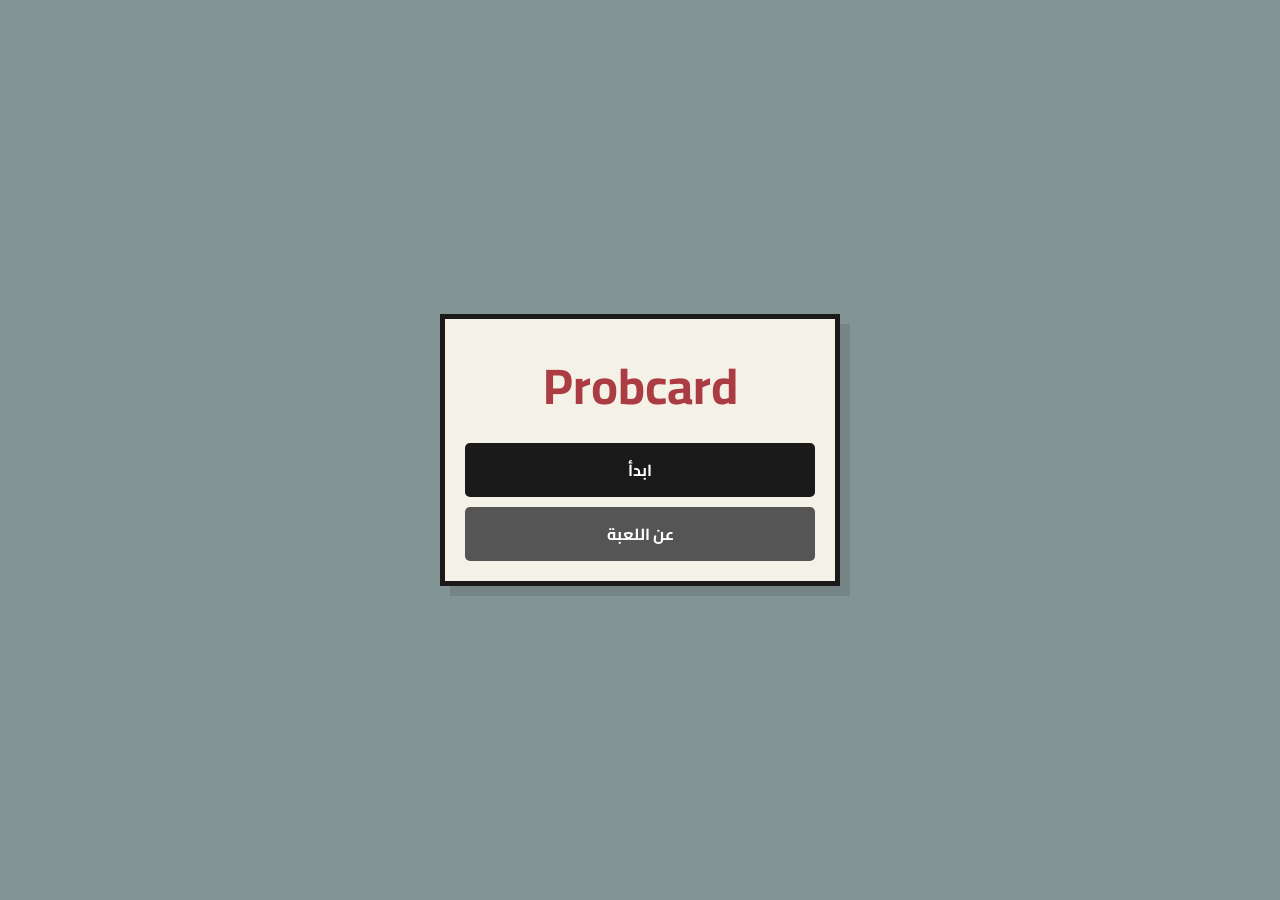
<file: index.html>
<!DOCTYPE html>
<html lang="ar" dir="rtl">
<head>
    <meta charset="UTF-8"><link rel="stylesheet" href="style.css">
    <link href="https://fonts.googleapis.com/css2?family=Cairo:wght@700&display=swap" rel="stylesheet">
</head>
<body>
    <div class="glass-box">
        <h1 style="color:var(--card-red); font-size:50px; margin:0;">Probcard</h1>
        <a href="guide.html" class="btn-nav">ابدأ</a>
        <a href="about.html" class="btn-nav" style="background:#555;">عن اللعبة</a>
    </div>
</body>
</html>
</file>
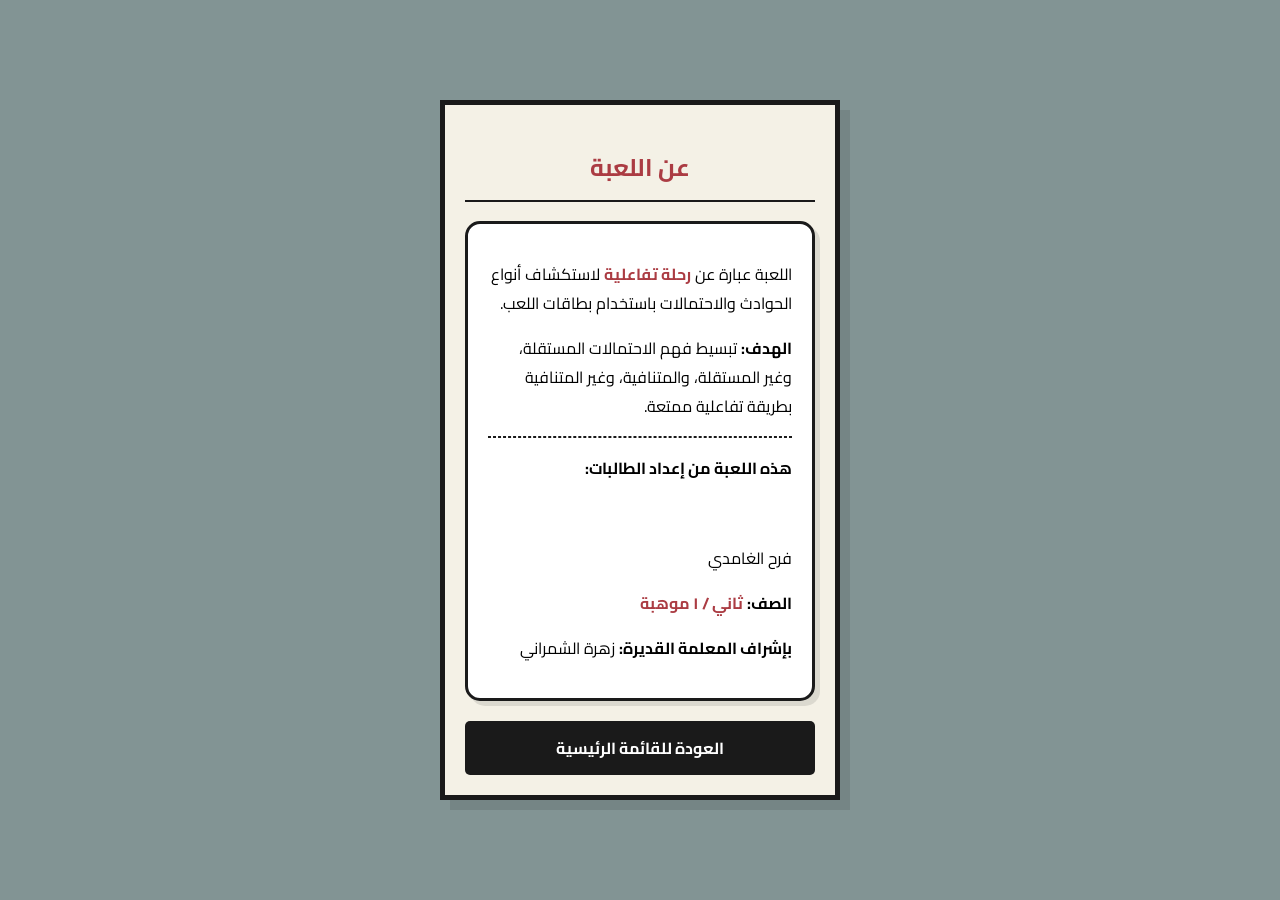
<file: about.html>
<!DOCTYPE html>
<html lang="ar" dir="rtl">
<head>
    <meta charset="UTF-8">
    <meta name="viewport" content="width=device-width, initial-scale=1.0">
    <title>عن اللعبة - Probcard</title>
    <link rel="stylesheet" href="style.css">
    <link href="https://fonts.googleapis.com/css2?family=Cairo:wght@400;700&display=swap" rel="stylesheet">
    <style>
        .about-card {
            text-align: right;
            line-height: 1.8;
            background: white;
            padding: 20px;
            border: 3px solid var(--ink);
            border-radius: 15px;
            margin-top: 15px;
            box-shadow: 5px 5px 0px rgba(0,0,0,0.1);
        }
        .team-list {
            list-style: none;
            padding: 0;
            margin: 10px 0;
        }
        .team-list li {
            position: relative;
            padding-right: 25px;
            margin-bottom: 5px;
        }
        .team-list li::before {
            content: "•";
            color: var(--card-red);
            font-weight: bold;
            position: absolute;
            right: 0;
            font-size: 20px;
        }
        .highlight {
            color: var(--card-red);
            font-weight: bold;
        }
    </style>
</head>
<body>
    <div class="glass-box">
        <h2 style="color:var(--card-red); border-bottom: 2px solid var(--ink); padding-bottom: 10px;">عن اللعبة</h2>
        
        <div class="about-card">
            <p>اللعبة عبارة عن <span class="highlight">رحلة تفاعلية</span> لاستكشاف أنواع الحوادث والاحتمالات باستخدام بطاقات اللعب.</p>
            
            <p><b>الهدف:</b> تبسيط فهم الاحتمالات المستقلة، وغير المستقلة، والمتنافية، وغير المتنافية بطريقة تفاعلية ممتعة.</p>
            
            <hr style="border: 1px dashed var(--ink); margin: 15px 0;">
            
            <p><b>هذه اللعبة من إعداد الطالبات:</b></p><br>
            <p>فرح الغامدي</p>
            
            <p><b>الصف:</b> <span class="highlight">ثاني / ١ موهبة</span></p>
            <p><b>بإشراف المعلمة القديرة:</b> زهرة الشمراني</p>
        </div>

        <a href="index.html" class="btn-nav" style="margin-top: 20px;">العودة للقائمة الرئيسية</a>
    </div>
</body>
</html>
</file>
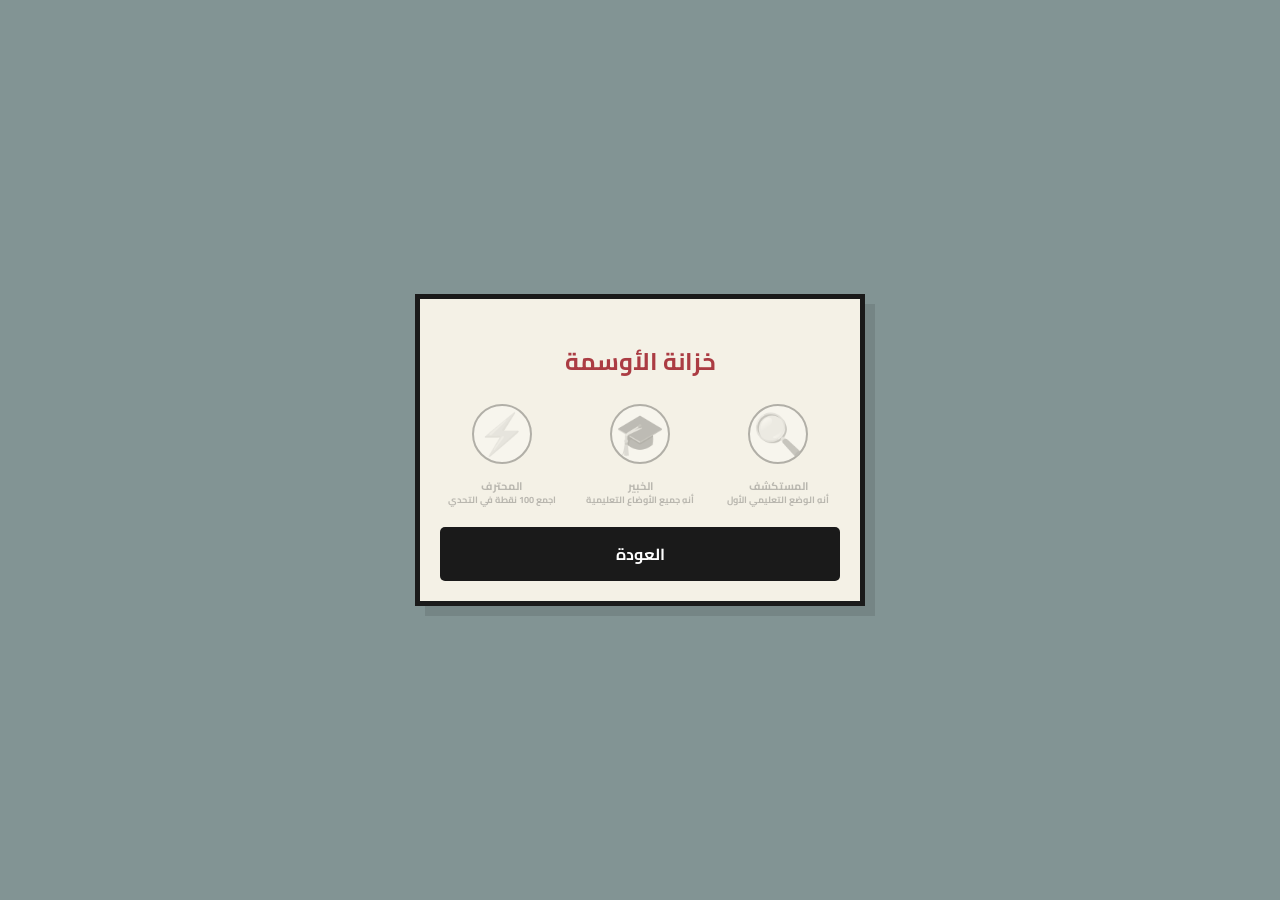
<file: badges.html>
<!DOCTYPE html>
<html lang="ar" dir="rtl">
<head>
    <meta charset="UTF-8">
    <link rel="stylesheet" href="style.css">
    <link href="https://fonts.googleapis.com/css2?family=Cairo:wght@700&display=swap" rel="stylesheet">
</head>
<body>
    <div class="glass-box" style="max-width: 450px;">
        <h2 style="color:var(--card-red);">خزانة الأوسمة</h2>
        
        <div class="badges-grid">
            <div class="badge-item" id="badge-explorer">
                <div class="badge-icon">🔍</div>
                <p class="badge-desc">المستكشف<br><small>أنهِ الوضع التعليمي الأول</small></p>
            </div>

            <div class="badge-item" id="badge-expert">
                <div class="badge-icon">🎓</div>
                <p class="badge-desc">الخبير<br><small>أنهِ جميع الأوضاع التعليمية</small></p>
            </div>

            <div class="badge-item" id="badge-pro">
                <div class="badge-icon">⚡</div>
                <p class="badge-desc">المحترف<br><small>اجمع 100 نقطة في التحدي</small></p>
            </div>
        </div>

        <button class="btn-nav" onclick="history.back()">العودة</button>
    </div>

    <script>
        // دالة للتحقق من الأوسمة المفتوحة وتفعيلها
        window.onload = function() {
            let myBadges = JSON.parse(localStorage.getItem('my_badges') || '[]');
            
            if(myBadges.includes('explorer')) document.getElementById('badge-explorer').classList.add('unlocked');
            if(myBadges.includes('expert')) document.getElementById('badge-expert').classList.add('unlocked');
            if(myBadges.includes('pro')) document.getElementById('badge-pro').classList.add('unlocked');
        }
    </script>
</body>
</html>
</file>
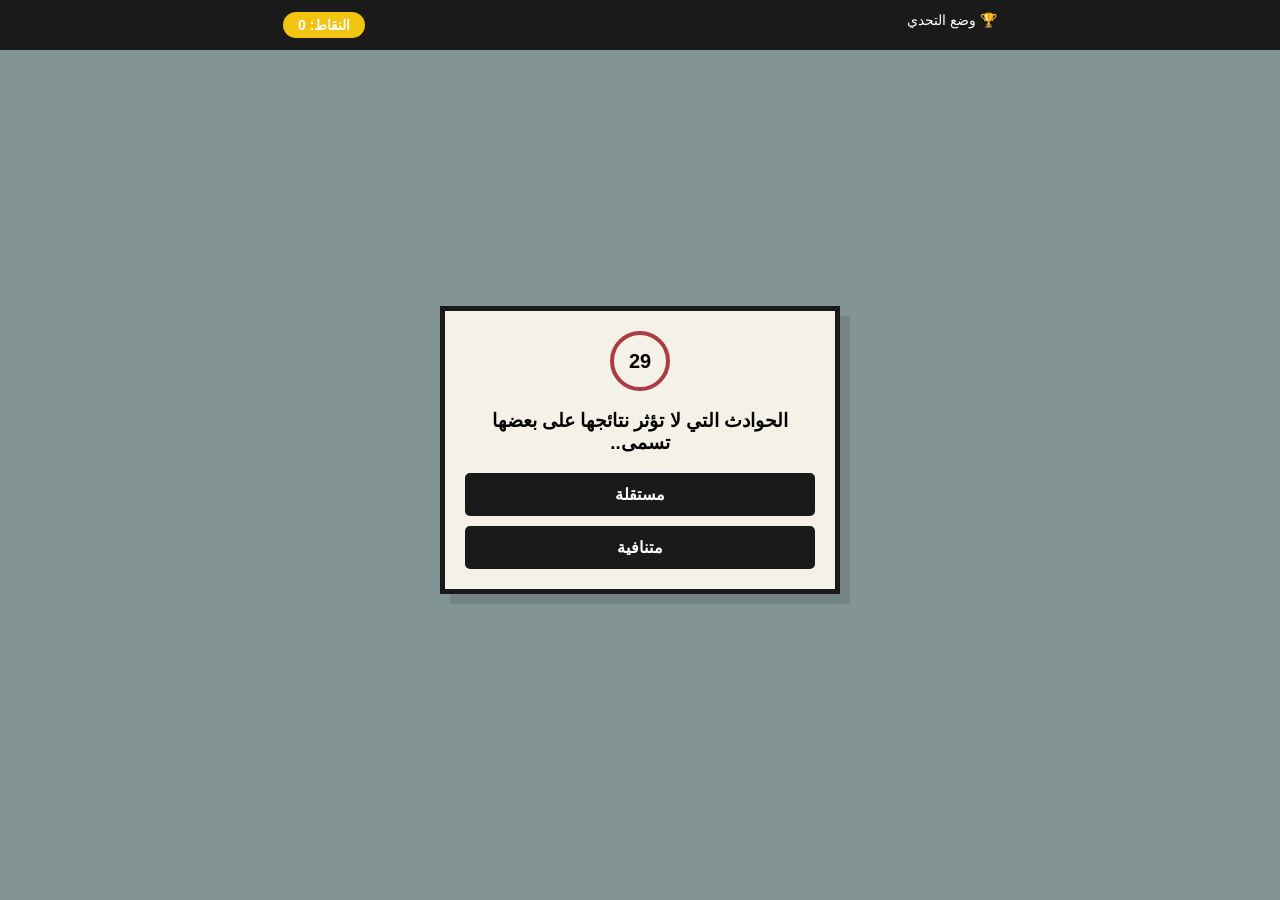
<file: challenge.html>
<!DOCTYPE html>
<html lang="ar" dir="rtl">
<head>
    <meta charset="UTF-8"><link rel="stylesheet" href="style.css">
    <style>
        .timer-circle { width: 60px; height: 60px; border-radius: 50%; border: 4px solid var(--card-red); display: flex; align-items: center; justify-content: center; margin: 0 auto 15px; font-weight: bold; font-size: 20px; }
        .score-badge { background: var(--gold); padding: 5px 15px; border-radius: 20px; font-size: 14px; font-weight: bold; }
    </style>
</head>
<body>
    <div class="top-bar">
        <span>🏆 وضع التحدي</span>
        <span class="score-badge" id="live-score">النقاط: 0</span>
    </div>

    <div class="glass-box">
        <div class="timer-circle" id="timer">30</div>
        <div id="quiz-container">
            <h3 id="question">جاري التحميل...</h3>
            <div id="options"></div>
        </div>
    </div>

    <script>
        let score = 0;
        let timeLeft = 30;
        const questions = [
            { q: "عند سحب كرت دون إرجاعه، هل المقام يقل؟", a: ["نعم", "لا"], c: 0 },
            { q: "ما احتمال سحب كرت أسود من 52 كرت؟", a: ["26/52", "13/52"], c: 0 },
            { q: "الحوادث التي لا تؤثر نتائجها على بعضها تسمى..", a: ["مستقلة", "متنافية"], c: 0 },
            { q: "إذا سحبت كرت (7) ثم أرجعته، هل تتغير فرص السحبة الثانية؟", a: ["نعم", "لا"], c: 1 }
        ];

        function startQuiz() {
            const timerInterval = setInterval(() => {
                timeLeft--;
                document.getElementById('timer').innerText = timeLeft;
                if(timeLeft <= 0) {
                    clearInterval(timerInterval);
                    alert("انتهى الوقت! نقاطك: " + score);
                    location.href = 'modes.html';
                }
            }, 1000);
            showQuestion();
        }

        function showQuestion() {
            const qObj = questions[Math.floor(Math.random() * questions.length)];
            document.getElementById('question').innerText = qObj.q;
            document.getElementById('options').innerHTML = "";
            qObj.a.forEach((opt, i) => {
                const btn = document.createElement('button');
                btn.className = "btn-nav";
                btn.innerText = opt;
                btn.onclick = () => {
                    if(i === qObj.c) score += 20;
                    document.getElementById('live-score').innerText = "النقاط: " + score;
                    showQuestion();
                };
                document.getElementById('options').appendChild(btn);
            });
        }
        startQuiz();
        if(score >= 100) {
    let b = JSON.parse(localStorage.getItem('my_badges') || '[]');
    if(!b.includes('pro')) b.push('pro'); // وسام المحترف
    localStorage.setItem('my_badges', JSON.stringify(b));
        }
    
    </script>
</body>
</html>
</file>
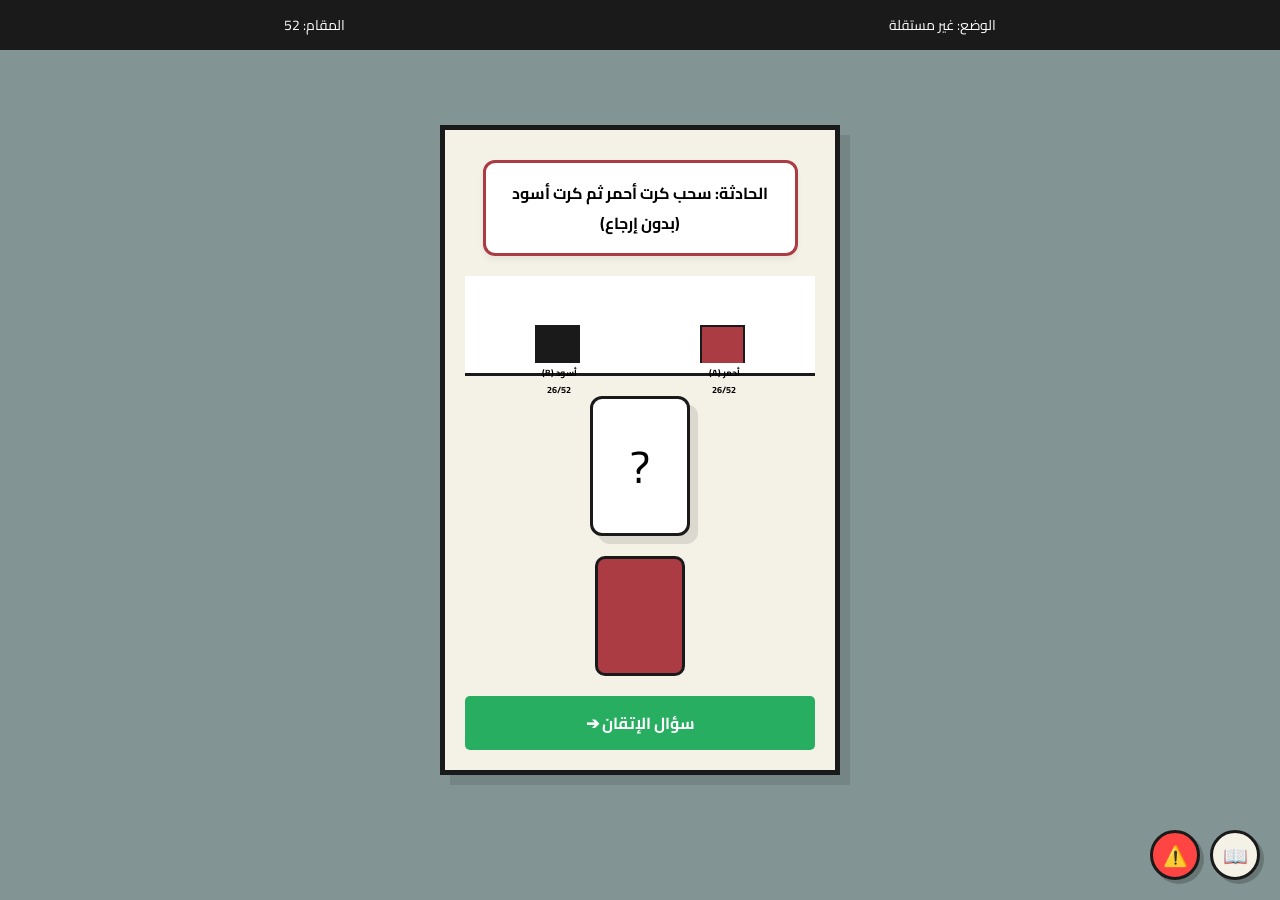
<file: dependent.html>
<!DOCTYPE html>
<html lang="ar" dir="rtl">
<head>
    <meta charset="UTF-8">
    <meta name="viewport" content="width=device-width, initial-scale=1.0">
    <title>الحوادث غير المستقلة - Probcard</title>
    <link rel="stylesheet" href="style.css">
    <link href="https://fonts.googleapis.com/css2?family=Cairo:wght@700&display=swap" rel="stylesheet">
    <style>
        .mission-box { 
            background: white; 
            border: 3px solid var(--card-red); 
            padding: 15px; 
            margin: 10px auto; 
            border-radius: 12px; 
            font-weight: bold; 
            font-size: 16px;
            width: 90%;
            box-shadow: 0 4px 6px rgba(0,0,0,0.05);
        }
        .card-slot { 
            width: 100px; 
            height: 140px; 
            border: 3px solid var(--ink); 
            border-radius: 12px; 
            margin: 20px auto; 
            display: flex; 
            flex-direction: column; 
            align-items: center; 
            justify-content: center; 
            background: white; 
            font-size: 45px; 
            position: relative; 
            box-shadow: 8px 8px 0px rgba(0,0,0,0.1); 
        }
        .card-num { 
            position: absolute; 
            top: 8px; 
            right: 12px; 
            font-size: 20px; 
            font-weight: bold; 
        }
        .card-num-flip {
            position: absolute; 
            bottom: 8px; 
            left: 12px; 
            font-size: 20px; 
            font-weight: bold; 
            transform: rotate(180deg);
        }
    </style>
</head>
<body>
    <div class="top-bar">
        <span>الوضع: غير مستقلة</span>
        <span id="vTotal">المقام: 52</span>
    </div>

    <div class="glass-box">
        <div class="mission-box" id="mission-desc">
            الحادثة: سحب كرت أحمر ثم كرت أسود (بدون إرجاع)
        </div>

        <div class="chart-area">
            <div class="bar" id="barA" style="background:var(--card-red); height:50%;">
                <span class="bar-label">أحمر (A)<br><span id="vA">26/52</span></span>
            </div>
            <div class="bar" id="barB" style="background:var(--ink); height:50%;">
                <span class="bar-label">أسود (B)<br><span id="vB">26/52</span></span>
            </div>
        </div>

        <div id="card" class="card-slot">
            <span id="card-n-top" class="card-num"></span>
            <span id="card-icon">?</span>
            <span id="card-n-bottom" class="card-num-flip"></span>
        </div>

        <div class="deck-btn" onclick="draw()"></div>

        <a href="mastery.html" class="btn-nav" style="background: #27ae60; margin-top: 20px;">سؤال الإتقان ➔</a>
    </div>

    <script>
        let total = 52, red = 26, black = 26;
        const icons = { red: ['♥', '♦'], black: ['♠', '♣'] };
        const nums = ['1', '2', '3', '4', '5', '6', '7', '8', '9', '10', 'J', 'Q', 'K'];

        function draw() {
            if (total <= 1) {
                alert("انتهت الرزمة! سيتم إعادة توزيع الكروت.");
                location.reload();
                return;
            }

            // تحديد اللون بناءً على الاحتمال الحالي
            let isRed = Math.random() < (red / total);
            let selectedIcon, selectedNum;

            selectedNum = nums[Math.floor(Math.random() * nums.length)];

            if (isRed && red > 0) {
                red--;
                selectedIcon = icons.red[Math.floor(Math.random() * icons.red.length)];
                document.getElementById('card').style.color = "var(--card-red)";
            } else {
                black--;
                selectedIcon = icons.black[Math.floor(Math.random() * icons.black.length)];
                document.getElementById('card').style.color = "var(--ink)";
            }

            total--;

            // تحديث واجهة المستخدم
            document.getElementById('card-n-top').innerText = selectedNum;
            document.getElementById('card-n-bottom').innerText = selectedNum;
            document.getElementById('card-icon').innerText = selectedIcon;
            
            document.getElementById('vTotal').innerText = "المقام: " + total;
            document.getElementById('vA').innerText = red + "/" + total;
            document.getElementById('vB').innerText = black + "/" + total;

            // تحديث الرسم البياني
            document.getElementById('barA').style.height = (red / total * 100) + "%";
            document.getElementById('barB').style.height = (black / total * 100) + "%";

            // حفظ الوسام لفتح التحدي
            let b = JSON.parse(localStorage.getItem('my_badges') || '[]');
            if (!b.includes("مستكشف")) {
                b.push("مستكشف");
                localStorage.setItem('my_badges', JSON.stringify(b));
            }
        }
        let b = JSON.parse(localStorage.getItem('my_badges') || '[]');
if(!b.includes('explorer')) b.push('explorer'); // وسام المستكشف
localStorage.setItem('my_badges', JSON.stringify(b));
        
    </script>
    <div class="settings-bar">
    <div class="settings-btn" onclick="location.href='guide.html'" title="الدليل">📖</div>
    
    <div class="settings-btn exit-btn" onclick="resetAllProgress()" title="خروج وحذف التقدم">⚠️</div>
</div>

<script>
function resetAllProgress() {
    if(confirm("هل أنت متأكد؟ سيتم حذف جميع الأوسمة والنقاط والعودة للرئيسية.")) {
        localStorage.clear(); // يحذف كل التقدم (الأوسمة والنقاط)
        location.href = 'index.html';
    }
}
</script>
    
</body>
</html>
</file>
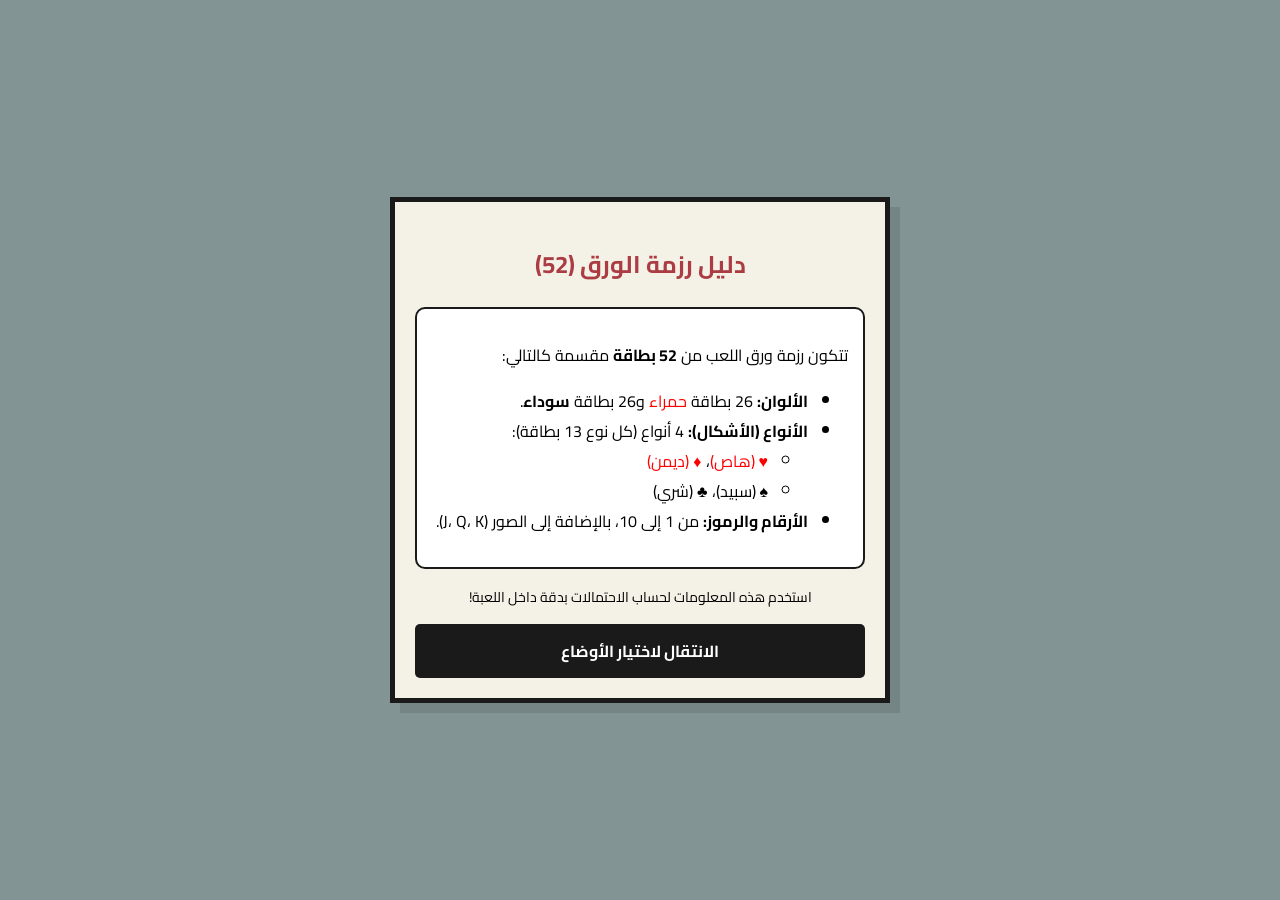
<file: guide.html>
<!DOCTYPE html>
<html lang="ar" dir="rtl">
<head>
    <meta charset="UTF-8">
    <link rel="stylesheet" href="style.css">
    <link href="https://fonts.googleapis.com/css2?family=Cairo:wght@400;700&display=swap" rel="stylesheet">
</head>
<body>
    <div class="glass-box" style="max-width: 500px;">
        <h2 style="color:var(--card-red);">دليل رزمة الورق (52)</h2>
        
        <div class="deck-info">
            <p>تتكون رزمة ورق اللعب من <b>52 بطاقة</b> مقسمة كالتالي:</p>
            <ul>
                <li><b>الألوان:</b> 26 بطاقة <span style="color:red">حمراء</span> و26 بطاقة <b>سوداء</b>.</li>
                <li><b>الأنواع (الأشكال):</b> 4 أنواع (كل نوع 13 بطاقة):
                    <ul>
                        <li><span style="color:red">♥ (هاص)</span>، <span style="color:red">♦ (ديمن)</span></li>
                        <li>♠ (سبيد)، ♣ (شري)</li>
                    </ul>
                </li>
                <li><b>الأرقام والرموز:</b> من 1 إلى 10، بالإضافة إلى الصور (J، Q، K).</li>
            </ul>
        </div>

        <p style="font-size: 14px;">استخدم هذه المعلومات لحساب الاحتمالات بدقة داخل اللعبة!</p>
        
        <a href="modes.html" class="btn-nav">الانتقال لاختيار الأوضاع</a>
    </div>
</body>
</html>
</file>
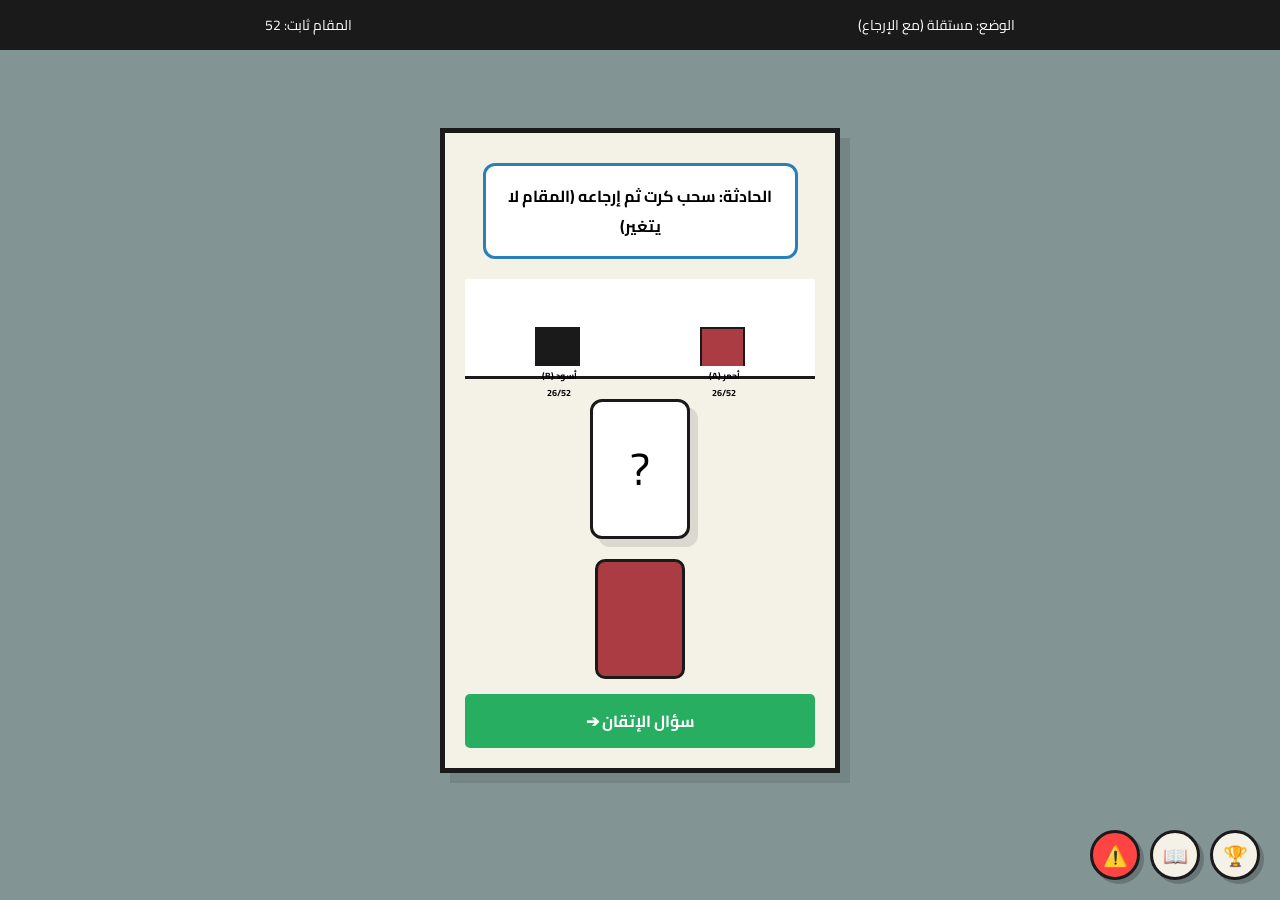
<file: independent.html>
<!DOCTYPE html>
<html lang="ar" dir="rtl">
<head>
    <meta charset="UTF-8">
    <meta name="viewport" content="width=device-width, initial-scale=1.0">
    <title>الحوادث المستقلة - Probcard</title>
    <link rel="stylesheet" href="style.css">
    <link href="https://fonts.googleapis.com/css2?family=Cairo:wght@700&display=swap" rel="stylesheet">
    <style>
        .mission-box { 
            background: white; 
            border: 3px solid #2980b9; 
            padding: 15px; 
            margin: 10px auto; 
            border-radius: 12px; 
            font-weight: bold; 
            font-size: 16px;
            width: 90%;
        }
        .card-slot { 
            width: 100px; height: 140px; 
            border: 3px solid var(--ink); border-radius: 12px; 
            margin: 20px auto; display: flex; flex-direction: column; 
            align-items: center; justify-content: center; 
            background: white; font-size: 45px; position: relative; 
            box-shadow: 8px 8px 0px rgba(0,0,0,0.1); 
        }
        .card-num { position: absolute; top: 8px; right: 12px; font-size: 20px; font-weight: bold; }
        .card-num-flip { position: absolute; bottom: 8px; left: 12px; font-size: 20px; font-weight: bold; transform: rotate(180deg); }
    </style>
</head>
<body>
    <div class="top-bar">
        <span>الوضع: مستقلة (مع الإرجاع)</span>
        <span>المقام ثابت: 52</span>
    </div>

    <div class="glass-box">
        <div class="mission-box">
            الحادثة: سحب كرت ثم إرجاعه (المقام لا يتغير)
        </div>

        <div class="chart-area">
            <div class="bar" style="background:var(--card-red); height:50%;">
                <span class="bar-label">أحمر (A)<br>26/52</span>
            </div>
            <div class="bar" style="background:var(--ink); height:50%;">
                <span class="bar-label">أسود (B)<br>26/52</span>
            </div>
        </div>

        <div id="card" class="card-slot">
            <span id="card-n-top" class="card-num"></span>
            <span id="card-icon">?</span>
            <span id="card-n-bottom" class="card-num-flip"></span>
        </div>

        <div class="deck-btn" onclick="drawIndependent()"></div>

        <a href="mastery.html" class="btn-nav" style="background: #27ae60;">سؤال الإتقان ➔</a>
    </div>

    <div class="settings-bar">
        <div class="settings-btn" onclick="location.href='badges.html'">🏆</div>
        <div class="settings-btn" onclick="location.href='guide.html'">📖</div>
        <div class="settings-btn exit-btn" onclick="resetProgress()">⚠️</div>
    </div>

    <script>
        const icons = { red: ['♥', '♦'], black: ['♠', '♣'] };
        const nums = ['1', '2', '3', '4', '5', '6', '7', '8', '9', '10', 'J', 'Q', 'K'];

        function drawIndependent() {
            let isRed = Math.random() < 0.5;
            let selectedNum = nums[Math.floor(Math.random() * nums.length)];
            let selectedIcon;

            if (isRed) {
                selectedIcon = icons.red[Math.floor(Math.random() * 2)];
                document.getElementById('card').style.color = "var(--card-red)";
            } else {
                selectedIcon = icons.black[Math.floor(Math.random() * 2)];
                document.getElementById('card').style.color = "var(--ink)";
            }

            document.getElementById('card-n-top').innerText = selectedNum;
            document.getElementById('card-n-bottom').innerText = selectedNum;
            document.getElementById('card-icon').innerText = selectedIcon;
        }

        function resetProgress() {
            if(confirm("هل تريد العودة للرئيسية وحذف التقدم؟")) {
                localStorage.clear();
                location.href = 'index.html';
            }
        }
    </script>
</body>
</html>
</file>
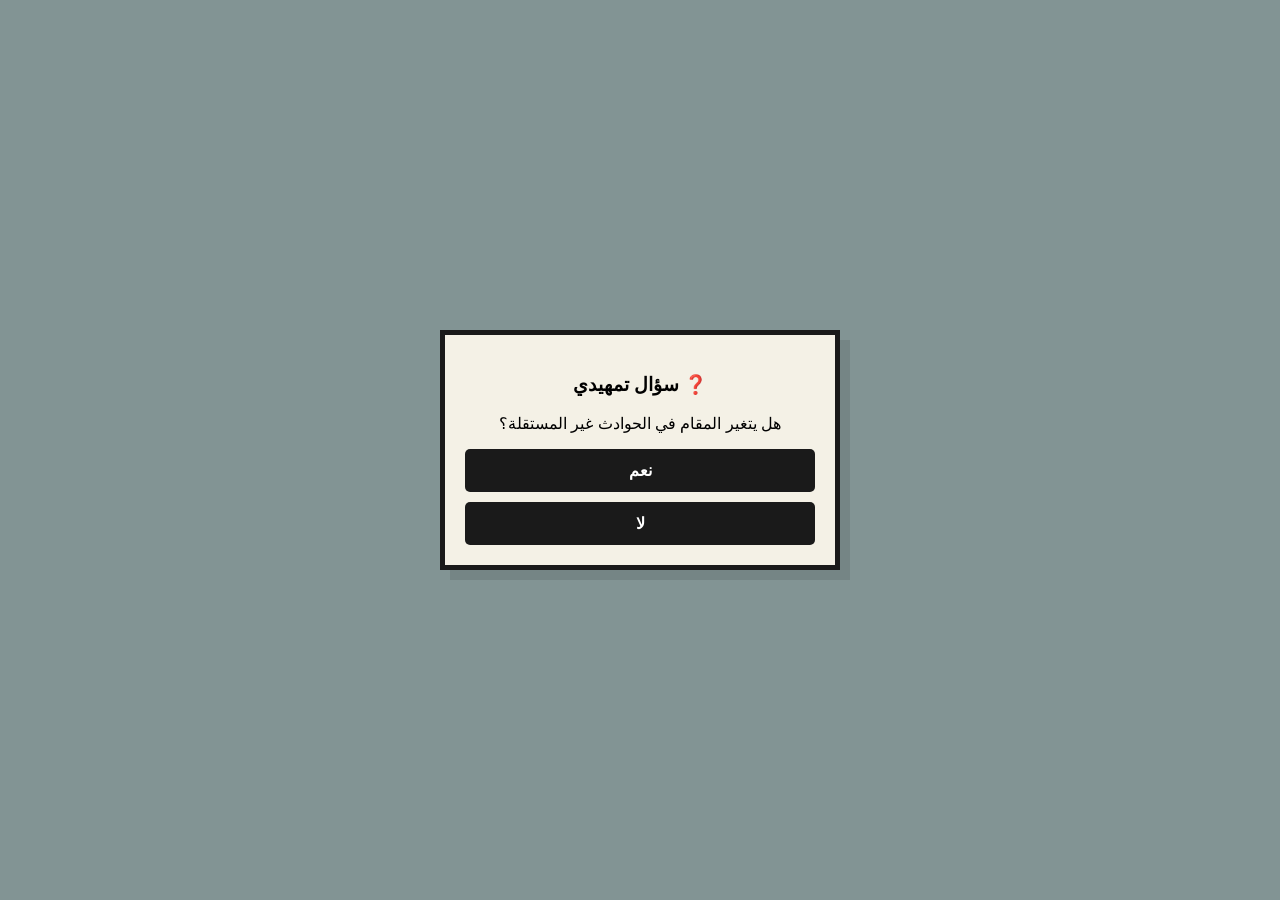
<file: intro.html>
<!DOCTYPE html>
<html lang="ar" dir="rtl">
<head>
    <meta charset="UTF-8"><link rel="stylesheet" href="style.css">
</head>
<body>
    <div class="glass-box">
        <h3>❓ سؤال تمهيدي</h3>
        <p id="q">هل يتغير المقام في الحوادث غير المستقلة؟</p>
        <button class="btn-nav" onclick="go(true)">نعم</button>
        <button class="btn-nav" onclick="go(false)">لا</button>
    </div>
    <script>
        function go(ans) {
            const m = new URLSearchParams(window.location.search).get('m');
            if(ans && m==='dep') alert('إجابة صحيحة! +10 نقاط');
            location.href = m === 'dep' ? 'dependent.html' : 'independent.html';
        }
    </script>
</body>
</html>
</file>
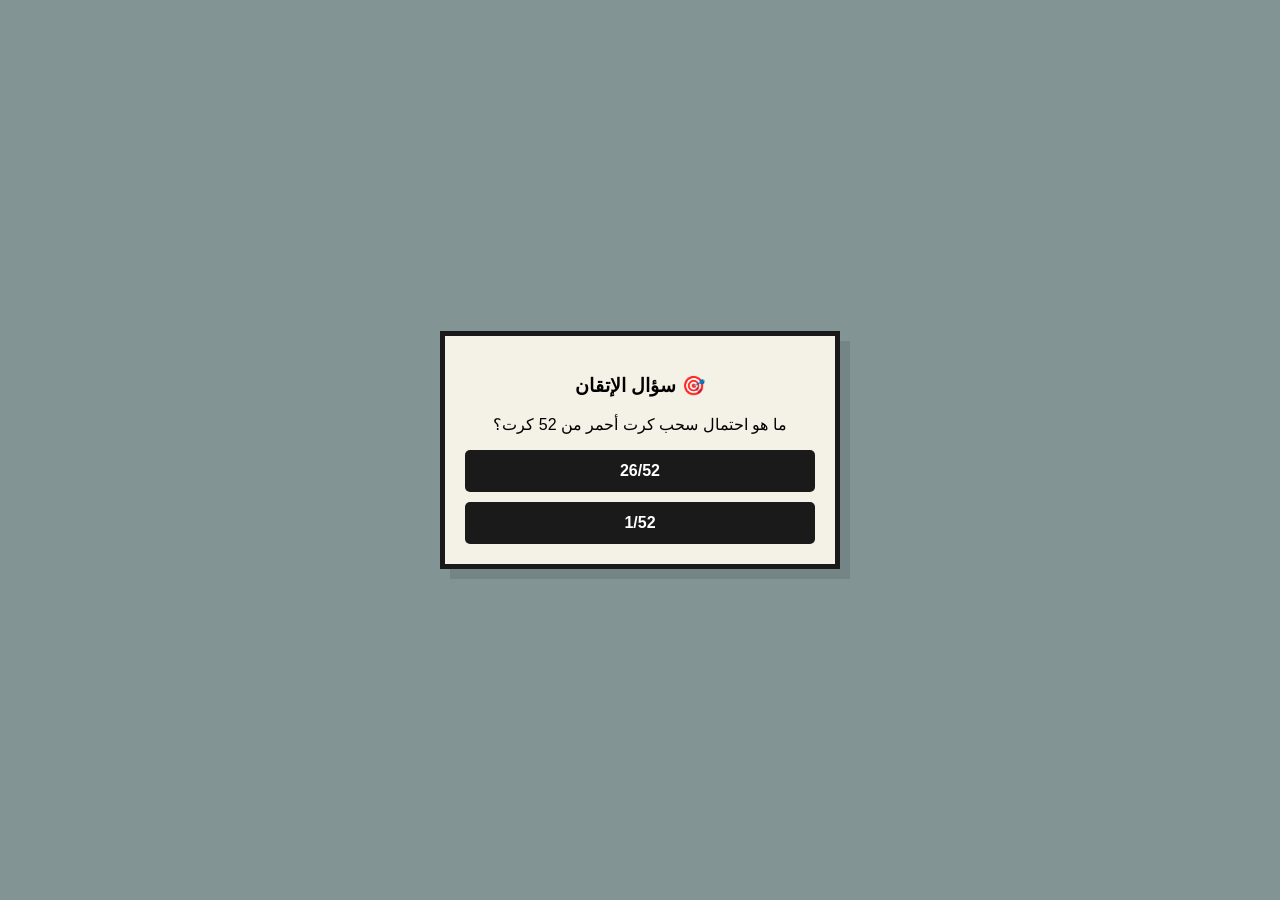
<file: mastery.html>
<!DOCTYPE html>
<html lang="ar" dir="rtl">
<head>
    <meta charset="UTF-8"><link rel="stylesheet" href="style.css">
</head>
<body>
    <div class="glass-box">
        <h3>🎯 سؤال الإتقان</h3>
        <p>ما هو احتمال سحب كرت أحمر من 52 كرت؟</p>
        <button class="btn-nav" onclick="end(true)">26/52</button>
        <button class="btn-nav" onclick="end(false)">1/52</button>
    </div>
    <script>
        function end(correct) {
            if(correct) alert('ممتاز! تم إنهاء المسار بنجاح');
            location.href = 'modes.html';
        }
    </script>
</body>
</html>
</file>
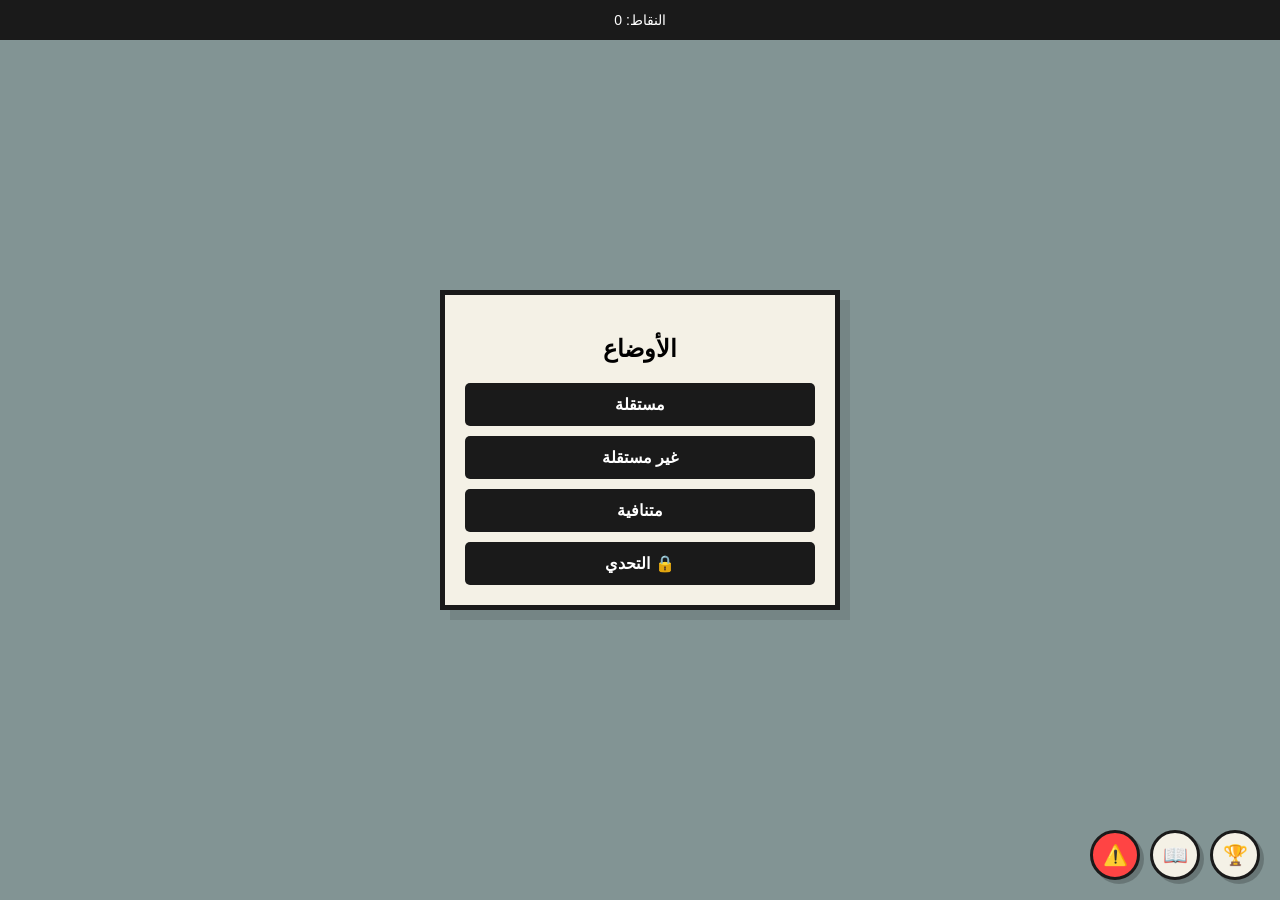
<file: modes.html>
<!DOCTYPE html>
<html lang="ar" dir="rtl">
<head>
    <meta charset="UTF-8"><link rel="stylesheet" href="style.css">
</head>
<body>
    <div class="top-bar"><span id="score">النقاط: 0</span></div>
    <div class="glass-box">
        <h2>الأوضاع</h2>
        <a href="intro.html?m=indep" class="btn-nav">مستقلة</a>
        <a href="intro.html?m=dep" class="btn-nav">غير مستقلة</a>
        <a href="intro.html?m=mut" class="btn-nav">متنافية</a>
        <button href="intro.html?m=chall" class="btn-nav">🔒 التحدي</button>
    </div>
    <script>
        function check() { if(localStorage.getItem('badge')) location.href='challenge.html'; else alert('أنهِ الوضع غير المستقل أولاً!'); }
    </script>
    <div class="settings-bar">
    <div class="settings-btn" onclick="location.href='badges.html'" title="الأوسمة">🏆</div>
    <div class="settings-btn" onclick="location.href='guide.html'" title="الدليل">📖</div>
    <div class="settings-btn exit-btn" onclick="resetAllProgress()">⚠️</div>
</div>

<script>
    function checkChallenge() {
        let badges = JSON.parse(localStorage.getItem('my_badges') || '[]');
        if (badges.includes('explorer')) {
            window.location.href = 'challenge.html';
        } else {
            alert("🔒 التحدي مقفل! يجب عليكِ أولاً إنهاء وضع 'الحوادث غير المستقلة' والحصول على وسام المستكشف.");
        }
    }

    // لتغيير شكل الزر فور فتح الصفحة إذا كان الشرط متحققاً
    window.onload = function() {
        let badges = JSON.parse(localStorage.getItem('my_badges') || '[]');
        if (badges.includes('explorer')) {
            let btn = document.getElementById('lock'); // تأكدي أن id الزر هو lock
            if(btn) {
                btn.style.background = "var(--gold)";
                btn.style.color = "var(--ink)";
                btn.innerText = "🏆 دخول التحدي (مفتوح)";
            }
        }
    }
function resetAllProgress() {
    if(confirm("هل أنت متأكد؟ سيتم حذف جميع الأوسمة والنقاط والعودة للرئيسية.")) {
        localStorage.clear(); // يحذف كل التقدم (الأوسمة والنقاط)
        location.href = 'index.html';
    }
}
</script>
    
</body>
</html>
</file>
<file: style.css>
:root { 
    --ink: #1a1a1a; --paper: #f4f1e6; 
    --desk: #829494; --card-red: #ab3c43; --gold: #f1c40f; 
}
* { box-sizing: border-box; font-family: 'Cairo', sans-serif; }
body { background: var(--desk); margin: 0; display: flex; align-items: center; justify-content: center; height: 100vh; overflow: hidden; }
.glass-box { background: var(--paper); border: 5px solid var(--ink); padding: 20px; text-align: center; width: 90%; max-width: 400px; box-shadow: 10px 10px 0px rgba(0,0,0,0.1); position: relative; }
.top-bar { position: fixed; top: 0; width: 100%; background: var(--ink); color: white; padding: 12px; display: flex; justify-content: space-around; font-size: 14px; z-index: 100; }
.chart-area { display: flex; justify-content: space-around; align-items: flex-end; height: 100px; border-bottom: 3px solid var(--ink); margin: 20px 0; background: white; padding: 10px; }
.bar { width: 45px; border: 2px solid var(--ink); border-bottom: none; transition: height 0.4s; position: relative; }
.bar-label { position: absolute; bottom: -35px; font-size: 9px; width: 60px; left: -8px; font-weight: bold; }
.card-slot { width: 70px; height: 100px; border: 2px solid var(--ink); border-radius: 8px; margin: 10px auto; display: flex; align-items: center; justify-content: center; font-size: 40px; background: white; }
.deck-btn { width: 90px; height: 120px; background: var(--card-red) url('https://i.pinimg.com/originals/81/44/7e/81447e704040a4d805096f264870f07f.png') center/cover; border: 3px solid var(--ink); border-radius: 10px; margin: 15px auto; cursor: pointer; }
.btn-nav { background: var(--ink); color: white; border: none; padding: 12px; cursor: pointer; border-radius: 5px; width: 100%; margin-top: 10px; font-size: 16px; font-weight: bold; text-decoration: none; display: block; }
.float-btn { position: fixed; bottom: 20px; width: 50px; height: 50px; border-radius: 50%; border: 3px solid var(--ink); display: flex; align-items: center; justify-content: center; cursor: pointer; background: var(--paper); z-index: 200; }
/* تنسيق شريط الإعدادات الجديد */
.settings-bar {
    position: fixed;
    bottom: 20px;
    right: 20px;
    display: flex;
    gap: 10px;
    z-index: 1000;
}

.settings-btn {
    width: 50px;
    height: 50px;
    border-radius: 50%;
    border: 3px solid var(--ink);
    background: var(--paper);
    cursor: pointer;
    display: flex;
    align-items: center;
    justify-content: center;
    font-size: 20px;
    box-shadow: 4px 4px 0px rgba(0,0,0,0.2);
}

.exit-btn { background: #ff4444; color: white; } /* لون مميز لزر الخروج */

/* تنسيق جدول الشرح في الدليل */
.deck-info {
    text-align: right;
    background: #fff;
    padding: 15px;
    border-radius: 10px;
    border: 2px solid var(--ink);
    margin: 15px 0;
}
.badges-grid {
    display: grid;
    grid-template-columns: 1fr 1fr 1fr;
    gap: 15px;
    margin-top: 20px;
}
.badge-item {
    display: flex;
    flex-direction: column;
    align-items: center;
    font-size: 11px;
    opacity: 0.3; /* باهت افتراضياً */
    filter: grayscale(100%);
    transition: 0.5s;
}
.badge-item.unlocked {
    opacity: 1; /* يظهر بوضوح عند فتحه */
    filter: grayscale(0%);
}
.badge-icon {
    font-size: 40px;
    margin-bottom: 5px;
    background: white;
    width: 60px;
    height: 60px;
    display: flex;
    align-items: center;
    justify-content: center;
    border-radius: 50%;
    border: 2px solid var(--ink);
}
.badge-desc { font-weight: bold; line-height: 1.2; color: #333; }
</file>
